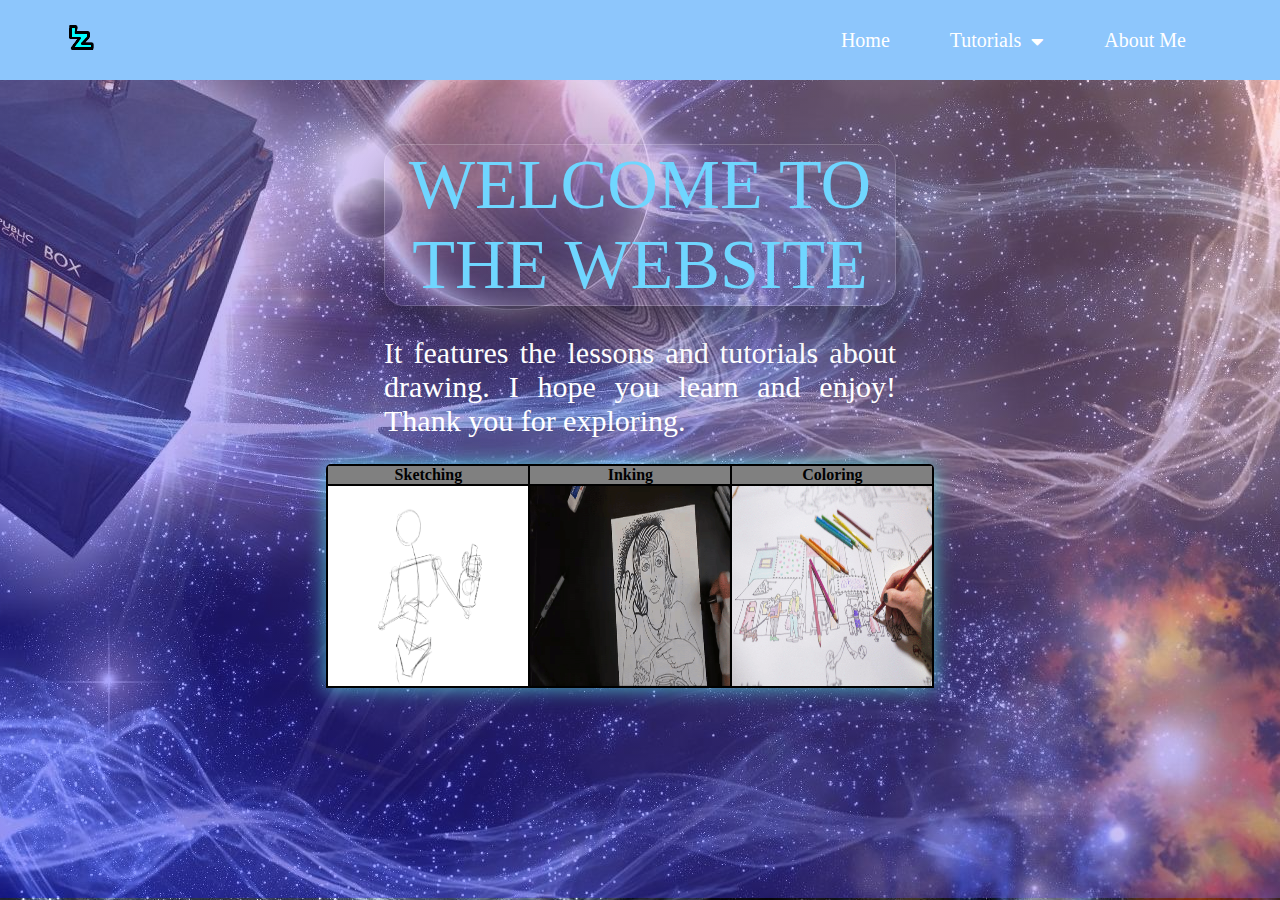
<file: index.html>
<head>
    <title>Mendoza's Website</title>
    <meta name="viewport" content="width=device-width, initial-scale=1.0" />
    <link rel="stylesheet" href="https://cdnjs.cloudflare.com/ajax/libs/font-awesome/5.15.1/css/all.min.css"/>
    <link rel="stylesheet" href="stylehome.css">
</head>
<body>
    <div class ="menu">
    <img src ="images/logo.png"><h1 class = "logo"></h1>
    <ul>
        <li><a href="index.html">Home</a></li>
        <li><a>Tutorials<i class="fas fa-caret-down"></i></a>
        <div class="dropdown">
            <ul>
                <li><a>Sketching</a></li>
                <div class="sketch">
                    <ul>
                <li><a href="L1.html">Lesson 1</a></li>
                <li><a href="L2.html">Lesson 2</a></li>
                <li><a href="L3.html">Lesson 3</a></li>
                <li><a href="L4.html">Lesson 4</a></li>
                   </ul>
                </div>
                <li><a>Inking</a></li>
                <div class="inking">
                    <ul>
                <li><a href="L5.html">Lesson 5</a></li>
                <li><a href="L6.html">Lesson 6</a></li>
                   </ul>
                </div><li><a>Coloring</a></li>
                <div class="coloring">
                    <ul>
                <li><a href="L7.html">Lesson 7</a></li>
                <li><a href="L8.html">Lesson 8</a></li>
                <li><a href="L9.html">Lesson 9</a></li>
                <li><a href="L10.html">Lesson 10</a></li>
                   </ul>
                </div>
            </ul>
        </div>
        </li>
        <li><a href="About Me.html">About Me</a></li>
    </ul>
    </div>
    <div class="hero">
    <div class = "intro">
        <p> WELCOME TO THE WEBSITE</p>
        <p1> It features the lessons and tutorials about drawing. I hope you learn and enjoy! Thank you for exploring.</p1>
        <div class = "overlay"></div>
        <div class="table">
        <table bgcolor="black" width="600">
            <tr bgcolor="grey">
                <th width="60">Sketching</th>
                <th width="60">Inking</th>
                <th width="60">Coloring</th>
            </tr>
            <tr bgcolor="white" align="center">
                <td><img src="images/1.gif" width="200" height="200"></td>
                <td><img src="images/2.gif" width="200" height="200"></td>
                <td><img src="images/3.gif" width="200" height="200"></td>
            </tr>
        </table>
    </div>
    </div>
</div>
</body>
</file>
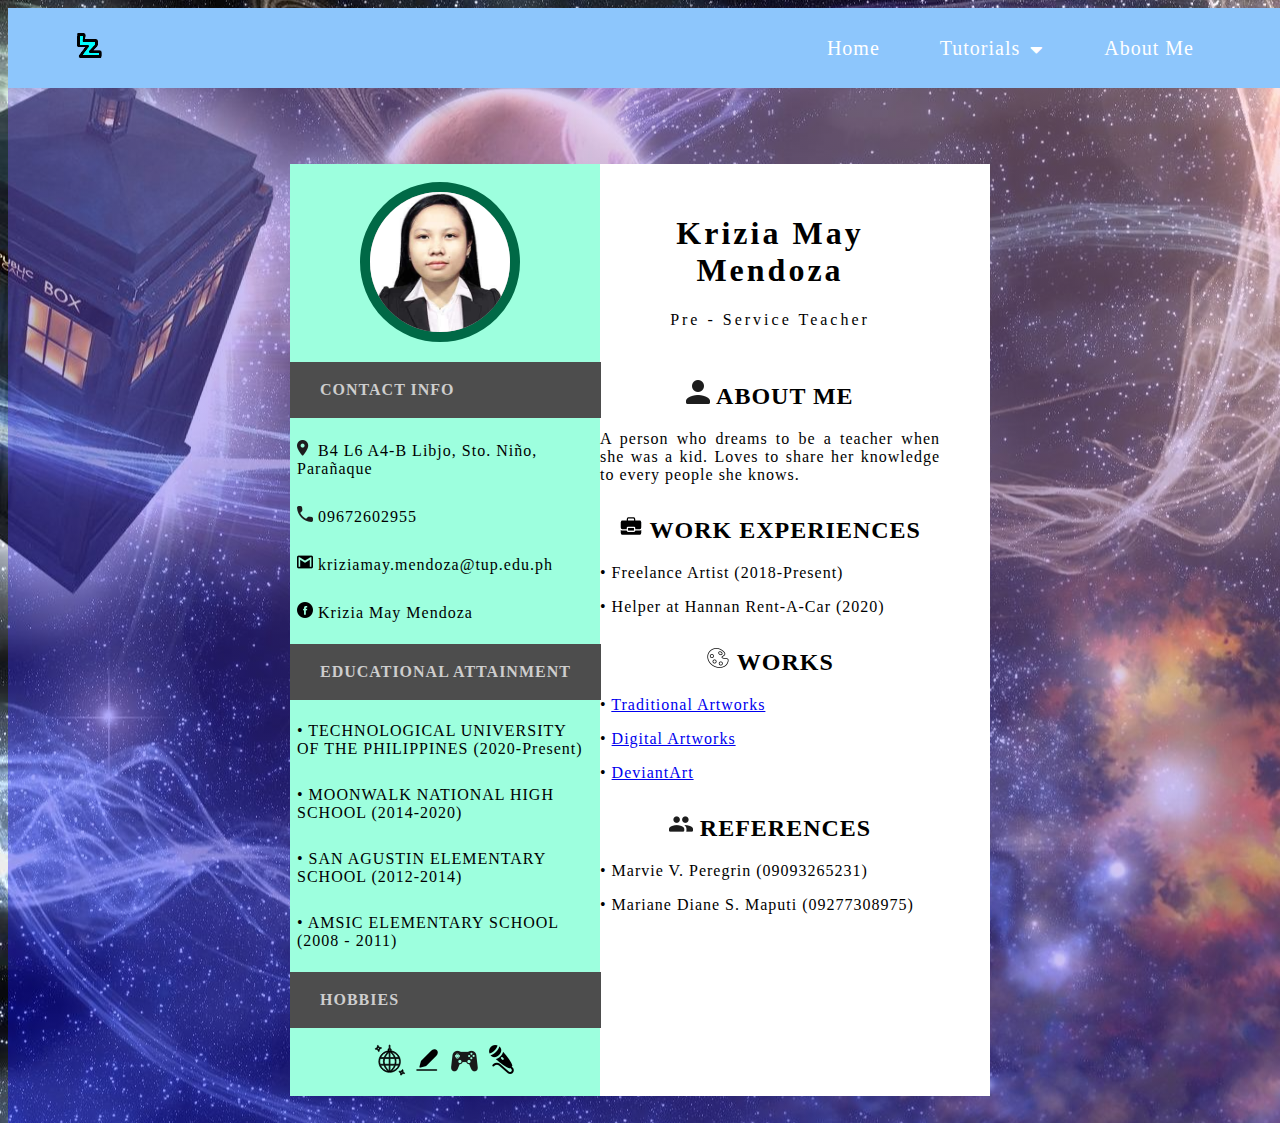
<file: About Me.html>
<html>
    <head>
        <title>Mendoza's Resume</title>
        <meta name="viewport" content="width=device-width, initial-scale=1.0">
        <link rel="stylesheet" href="https://cdnjs.cloudflare.com/ajax/libs/font-awesome/5.15.1/css/all.min.css"/>
        <link rel="stylesheet" href="style.css">
    </head>
    <body>
        <div class ="menu">
            <img src ="images/logo.png"><h1 class = "logo"></h1>
            <ul>
                <li><a href="index.html">Home</a></li>
                <li><a>Tutorials<i class="fas fa-caret-down"></i></a>
                <div class="dropdown">
                    <ul>
                        <li><a>Sketching</a></li>
                        <div class="sketch">
                            <ul>
                        <li><a href="L1.html">Lesson 1</a></li>
                        <li><a href="L2.html">Lesson 2</a></li>
                        <li><a href="L3.html">Lesson 3</a></li>
                        <li><a href="L4.html">Lesson 4</a></li>
                           </ul>
                        </div>
                        <li><a>Inking</a></li>
                        <div class="inking">
                            <ul>
                        <li><a href="L5.html">Lesson 5</a></li>
                        <li><a href="L6.html">Lesson 6</a></li>
                           </ul>
                        </div><li><a>Coloring</a></li>
                        <div class="coloring">
                            <ul>
                        <li><a href="L7.html">Lesson 7</a></li>
                        <li><a href="L8.html">Lesson 8</a></li>
                        <li><a href="L9.html">Lesson 9</a></li>
                        <li><a href="L10.html">Lesson 10</a></li>
                           </ul>
                        </div>
                    </ul>
                </div>
                </li>
                <li><a href="About Me.html">About Me</a></li>
            </ul>
            </div>
            <div class = "overlay"></div>
        </body>
        <div class="main">
            <div class="leftside">
                <br>
                <div class="img"><img src="images/img.jpeg"></div>
                <div class="box-1">
                    <div class="heading">
                        <b><p>CONTACT INFO</p></b>
                    </div>
                    <p class="p1"><i class=" material-icons icons1"><img src ="images/gps.png"> </i>B4 L6 A4-B Libjo, Sto. Niño, Parañaque</p>
                    <p class="p1"><i class=" material-icons icons1"><img src ="images/phone.png"> </i>09672602955</p>
                    <p class="p1"><i class=" material-icons icons1"><img src ="images/email.png"> </i>kriziamay.mendoza@tup.edu.ph</p>
                    <p class="p1"><i class=" material-icons icons1"><img src ="images/fb.png"> </i>Krizia May Mendoza</p>
                </div>
                <div class="box-1">
                    <div class="heading">
                        <p><b>EDUCATIONAL ATTAINMENT</p></b>
                    </div>
                    <p class="p1"> • TECHNOLOGICAL UNIVERSITY OF THE PHILIPPINES (2020-Present)
                        <div class = "school">
                        </div>
                    </p>

                    <p class="p1"> • MOONWALK NATIONAL HIGH SCHOOL (2014-2020)
                        <div class = "school">
                        </div>
                    </p>

                    <p class="p1"> • SAN AGUSTIN ELEMENTARY SCHOOL (2012-2014)
                        <div class = "school">
                        </div>
                    </p>

                    <p class="p1"> • AMSIC ELEMENTARY SCHOOL (2008 - 2011)
                        <div class = "school">
                        </div>
                    </p>
                </div>
                <div class ="box-1">
                    <div class ="heading">
                     <p><b>HOBBIES</b></p>
                    </div>
                    <p class="p2"><i><img src="images/dance.png"> <img src="images/draw.png"> <img src="images/game.png"> <img src="images/sing.png"></i></p>
                </div>
            </div>
            <div class="rightside">
                <div class = "name">
                    <h1> Krizia May Mendoza</h1>
                    <p> Pre - Service Teacher</p>
                </div>  
                <div class = "box-2">
                 <h2><img src= "images/person.png"> ABOUT ME</h2>
                 <p class = "p4"> A person who dreams to be a teacher when she was a kid. Loves to share her knowledge to every people she knows.</p>
                </div>  
                <div class = "box-2">
                    <h2><img src= "images/work.png"> WORK EXPERIENCES</h2>
                    <p class = "p3">
                     • Freelance Artist (2018-Present)
                    </p>
                    <p class = "p3">
                     • Helper at Hannan Rent-A-Car (2020)
                    </p>
                </div>   
                <div class = "box-3">
                    <h2><img src= "images/paint.png"> WORKS</h2>
                    <p class = "p3">
                        • <a href="Traditional.html">Traditional Artworks</a>
                    </p>
                    <p class = "p3">
                        • <a href= "Digital.html">Digital Artworks</a>
                    </p>
                    <p class = "p3">
                        • <a href= "https://www.deviantart.com/layziartist">DeviantArt</a>
                    </p>
                </div>         
                <div class = "box-2">
                    <h2><img src= "images/people.png"> REFERENCES</h2>
                    <p class = "p3">
                        • Marvie V. Peregrin (09093265231)
                    </p>
                    <p class = "p3">
                        • Mariane Diane S. Maputi (09277308975)
                    </p>
                </div>        
            </div>
        </div>
</html>
</file>
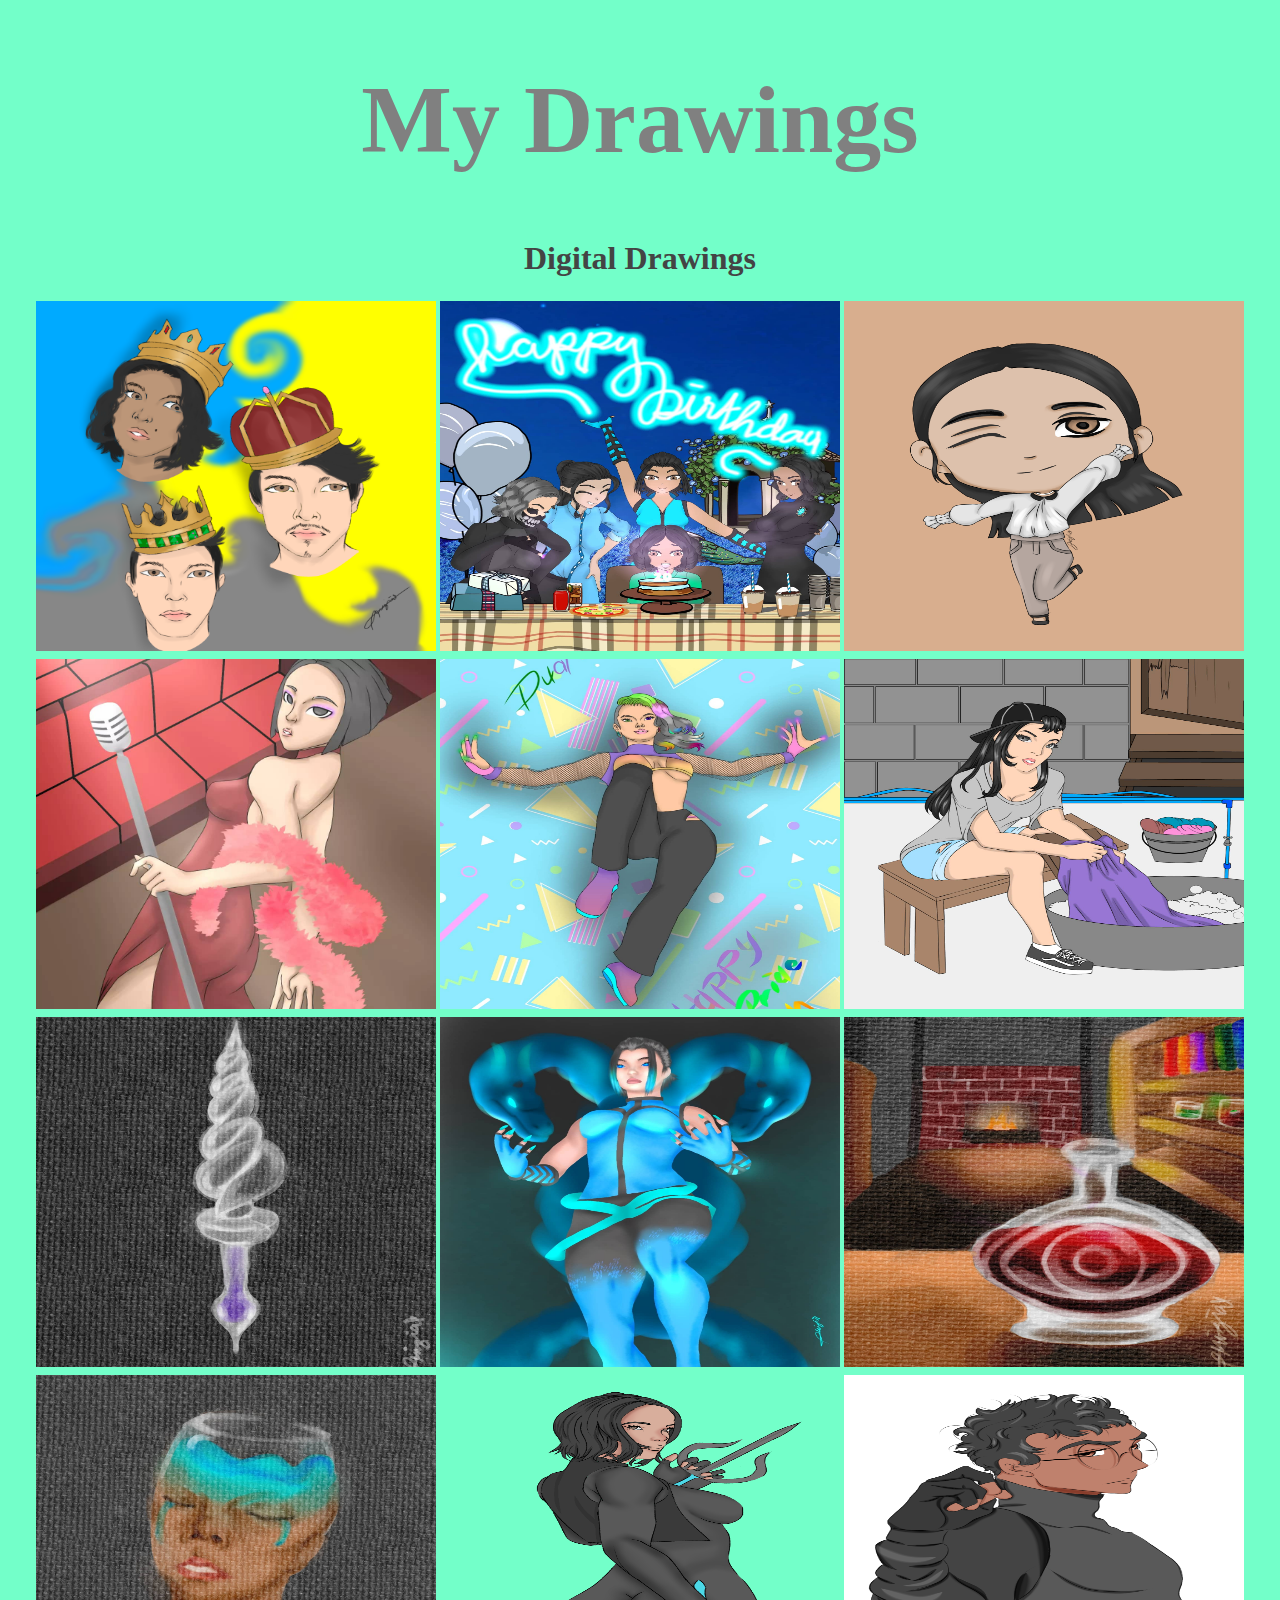
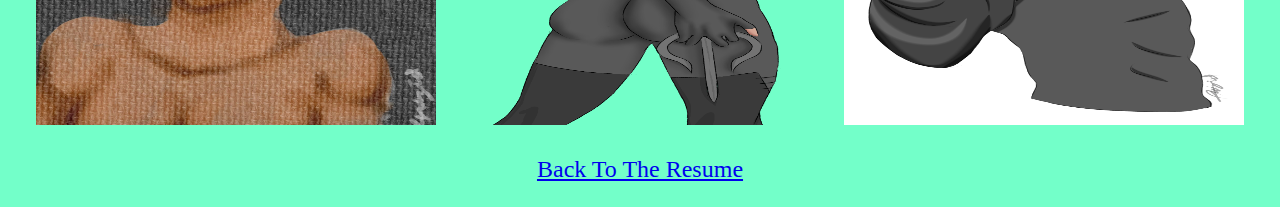
<file: Digital.html>
<!DOCTYPE html>
<html>
<head>
	<meta charset="utf-8"/>
	<title>Digital</title>
</head>
<body style = "background-color:rgb(115, 255, 201)">
	<font face="Times New Roman" color="gray" size="10" align="center">
		<h1>My Drawings</h1>
	</font>
	<font face="Times New Roman" color="#444" size="3" align="center">
		<h1>Digital Drawings</h1>
	</font>
	<table align="center">
		<tr>
			<td>
				<img src="d/3.png" height="350" width="400"/>
			</td>
			<td>
				<img src="d/20.jpg" height="350" width="400"/>
			</td>
			<td>
				<img src="d/dianne.png" height="350" width="400"/>
			</td>
		</tr>
		<tr>
			<td>
				<img src="d/diva.jpg" height="350" width="400"/>
			</td>
			<td>
				<img src="d/dual.jpg" height="350" width="400"/>
			</td>
			<td>
				<img src="d/girl.jpg" height="350" width="400"/>
			</td>
		</tr>
		<tr>
			<td>
				<img src="d/glass.jpg" height="350" width="400"/>
			</td>
			<td>
				<img src="d/mizu.jpg" height="350" width="400"/>
			</td>
			<td>
				<img src="d/potion.jpg" height="350" width="400"/>
			</td>
		</tr>
		<tr>
			<td>
				<img src="d/spill.jpg" height="350" width="400"/>
			</td>
			<td>
				<img src="d/zia.png" height="350" width="400"/>
			</td>
			<td>
				<img src="d/ron.png" height="350" width="400"/>
			</td>
		</tr>
	</table>
	<font face = "Times New Roman" size="5" align="center"><p><a href="About Me.html">Back To The Resume</a></p></font>
</body>
</html>
</file>
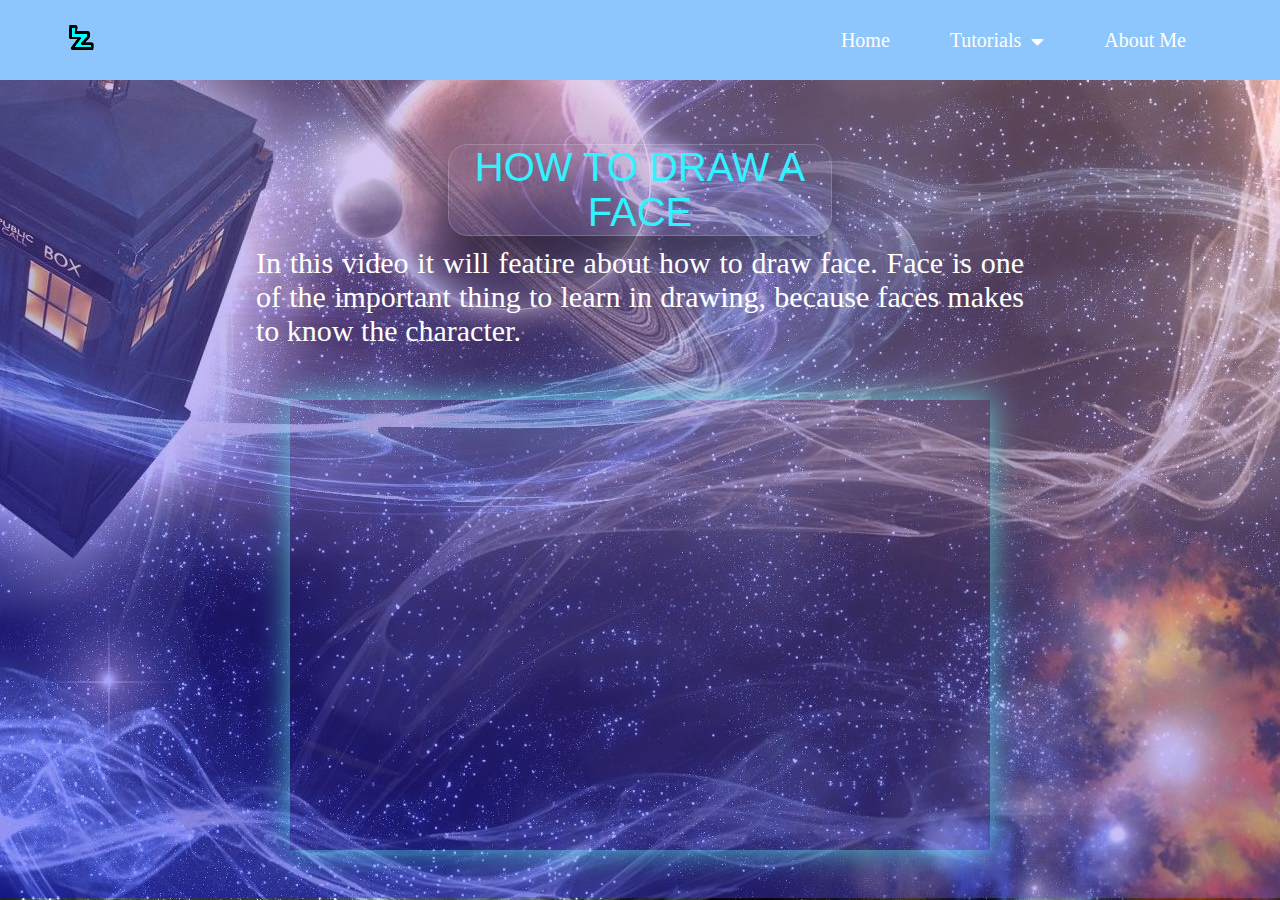
<file: L1.html>
<head>
    <title>Lesson 1</title>
    <meta name="viewport" content="width=device-width, initial-scale=1.0" />
    <link rel="stylesheet" href="https://cdnjs.cloudflare.com/ajax/libs/font-awesome/5.15.1/css/all.min.css"/>
    <link rel="stylesheet" href="styleL1.css">
</head>
<body>
    <div class ="menu">
        <img src ="images/logo.png"><h1 class = "logo"></h1>
        <ul>
            <li><a href="index.html">Home</a></li>
            <li><a>Tutorials<i class="fas fa-caret-down"></i></a>
            <div class="dropdown">
                <ul>
                    <li><a>Sketching</a></li>
                    <div class="sketch">
                        <ul>
                    <li><a href="L1.html">Lesson 1</a></li>
                    <li><a href="L2.html">Lesson 2</a></li>
                    <li><a href="L3.html">Lesson 3</a></li>
                    <li><a href="L4.html">Lesson 4</a></li>
                       </ul>
                    </div>
                    <li><a>Inking</a></li>
                    <div class="inking">
                        <ul>
                    <li><a href="L5.html">Lesson 5</a></li>
                    <li><a href="L6.html">Lesson 6</a></li>
                       </ul>
                    </div><li><a>Coloring</a></li>
                    <div class="coloring">
                        <ul>
                    <li><a href="L7.html">Lesson 7</a></li>
                    <li><a href="L8.html">Lesson 8</a></li>
                    <li><a href="L9.html">Lesson 9</a></li>
                    <li><a href="L10.html">Lesson 10</a></li>
                       </ul>
                    </div>
                </ul>
            </div>
            </li>
            <li><a href="About Me.html">About Me</a></li>
        </ul>
        </div>
        <div class="hero">
            <div class = "intro">
                <p> HOW TO DRAW A FACE</p>
                <p1> In this video it will featire about how to draw face. Face is one of the important thing to learn in drawing, because faces makes to know the character.</p1>
                <div class = "overlay"></div>
        <div class = "iframe-container">
            <iframe src="https://www.youtube.com/embed/cdSzAOgSuew" width="700" height="450" title="HOW TO DRAW: FACE | Basic Proportion" frameborder="0" allowfullscreen></iframe>
        </div>
        </div>
</body>
</file>
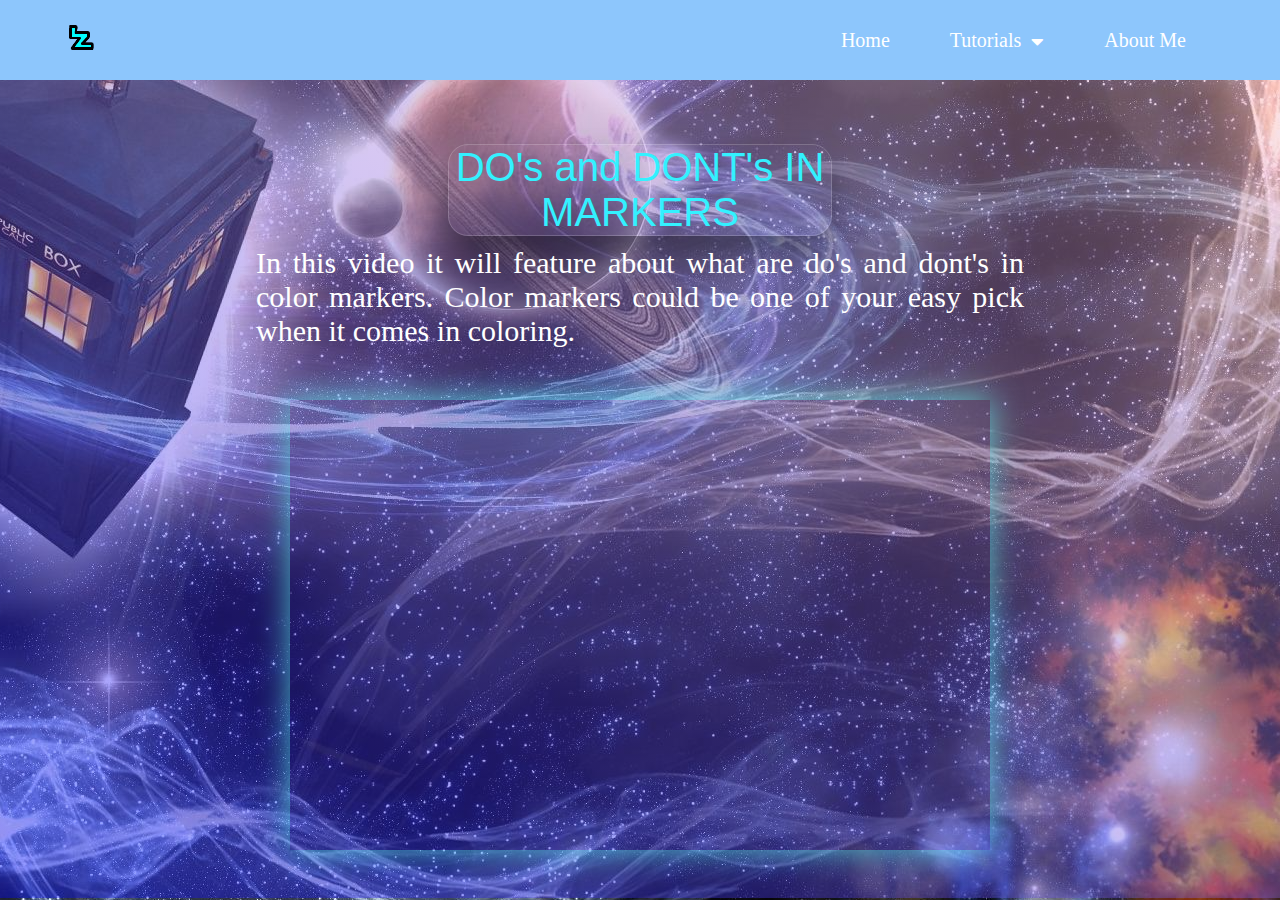
<file: L10.html>
<head>
    <title>Lesson 10</title>
    <meta name="viewport" content="width=device-width, initial-scale=1.0" />
    <link rel="stylesheet" href="https://cdnjs.cloudflare.com/ajax/libs/font-awesome/5.15.1/css/all.min.css"/>
    <link rel="stylesheet" href="styleL2.css">
</head>
<body>
    <div class ="menu">
        <img src ="images/logo.png"><h1 class = "logo"></h1>
        <ul>
            <li><a href="index.html">Home</a></li>
            <li><a>Tutorials<i class="fas fa-caret-down"></i></a>
            <div class="dropdown">
                <ul>
                    <li><a>Sketching</a></li>
                    <div class="sketch">
                        <ul>
                    <li><a href="L1.html">Lesson 1</a></li>
                    <li><a href="L2.html">Lesson 2</a></li>
                    <li><a href="L3.html">Lesson 3</a></li>
                    <li><a href="L4.html">Lesson 4</a></li>
                       </ul>
                    </div>
                    <li><a>Inking</a></li>
                    <div class="inking">
                        <ul>
                    <li><a href="L5.html">Lesson 5</a></li>
                    <li><a href="L6.html">Lesson 6</a></li>
                       </ul>
                    </div><li><a>Coloring</a></li>
                    <div class="coloring">
                        <ul>
                    <li><a href="L7.html">Lesson 7</a></li>
                    <li><a href="L8.html">Lesson 8</a></li>
                    <li><a href="L9.html">Lesson 9</a></li>
                    <li><a href="L10.html">Lesson 10</a></li>
                       </ul>
                    </div>
                </ul>
            </div>
            </li>
            <li><a href="About Me.html">About Me</a></li>
        </ul>
        </div>
        <div class="hero">
            <div class = "intro">
                <p> DO's and DONT's IN MARKERS</p>
                <p1> In this video it will feature about what are do's and dont's in color markers. Color markers could be one of your easy pick when it comes in coloring.</p1>
                <div class = "overlay"></div>
        <div class = "iframe-container">
            <iframe src="https://www.youtube.com/embed/KQ97rlFwivI" width="700" height="450" title="A YouTube video" frameborder="0" allowfullscreen></iframe>
        </div>
        </div>
</body>
</file>
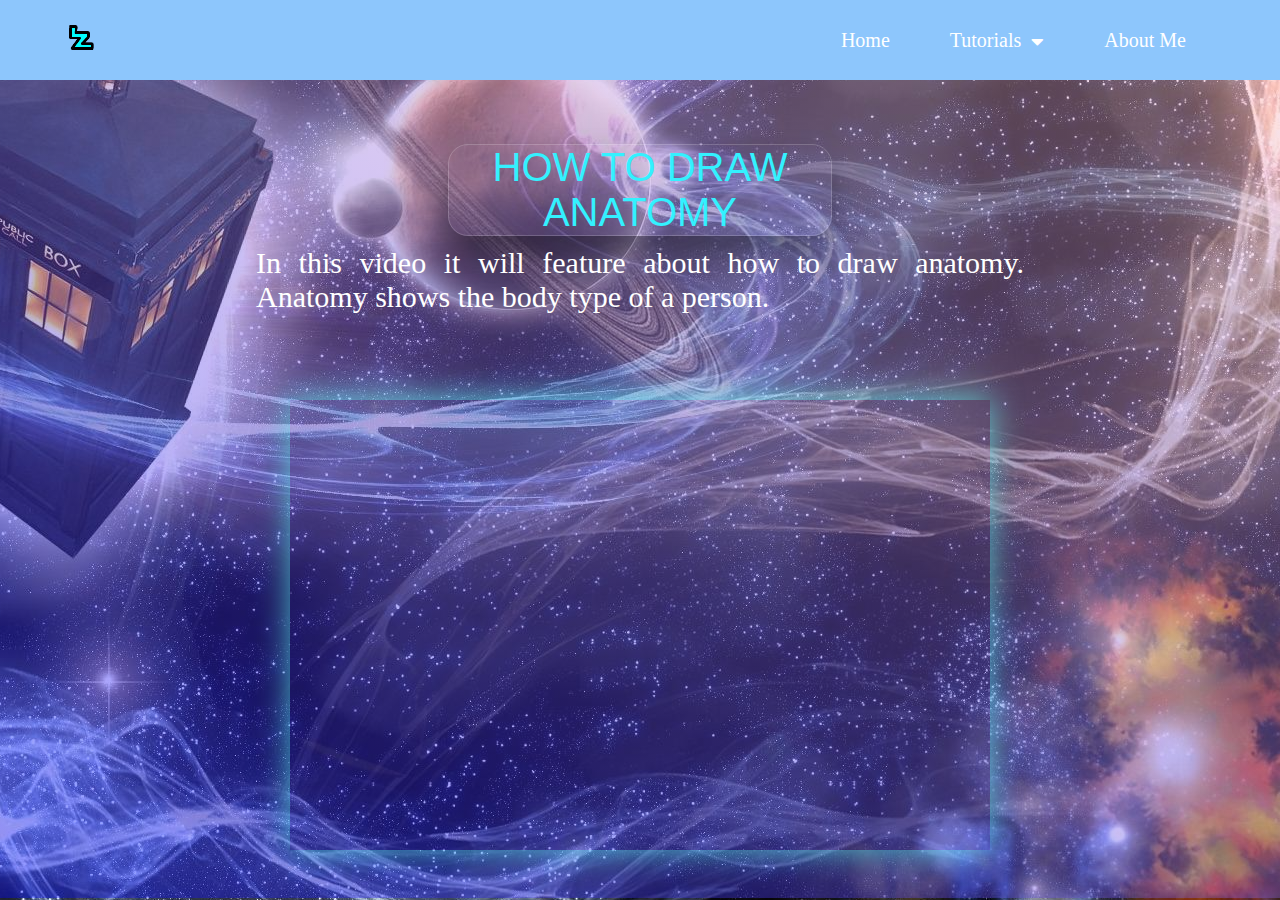
<file: L2.html>
<head>
    <title>Lesson 2</title>
    <meta name="viewport" content="width=device-width, initial-scale=1.0" />
    <link rel="stylesheet" href="https://cdnjs.cloudflare.com/ajax/libs/font-awesome/5.15.1/css/all.min.css"/>
    <link rel="stylesheet" href="styleL2.css">
</head>
<body>
    <div class ="menu">
        <img src ="images/logo.png"><h1 class = "logo"></h1>
        <ul>
            <li><a href="index.html">Home</a></li>
            <li><a>Tutorials<i class="fas fa-caret-down"></i></a>
            <div class="dropdown">
                <ul>
                    <li><a>Sketching</a></li>
                    <div class="sketch">
                        <ul>
                    <li><a href="L1.html">Lesson 1</a></li>
                    <li><a href="L2.html">Lesson 2</a></li>
                    <li><a href="L3.html">Lesson 3</a></li>
                    <li><a href="L4.html">Lesson 4</a></li>
                       </ul>
                    </div>
                    <li><a>Inking</a></li>
                    <div class="inking">
                        <ul>
                    <li><a href="L5.html">Lesson 5</a></li>
                    <li><a href="L6.html">Lesson 6</a></li>
                       </ul>
                    </div><li><a>Coloring</a></li>
                    <div class="coloring">
                        <ul>
                    <li><a href="L7.html">Lesson 7</a></li>
                    <li><a href="L8.html">Lesson 8</a></li>
                    <li><a href="L9.html">Lesson 9</a></li>
                    <li><a href="L10.html">Lesson 10</a></li>
                       </ul>
                    </div>
                </ul>
            </div>
            </li>
            <li><a href="About Me.html">About Me</a></li>
        </ul>
        </div>
        <div class="hero">
            <div class = "intro">
                <p> HOW TO DRAW ANATOMY</p>
                <p1> In this video it will feature about how to draw anatomy. Anatomy shows the body type of a person.</p1>
                <div class = "overlay"></div>
        <div class = "iframe-container">
            <iframe src="https://www.youtube.com/embed/L90HFBblWMw" width="700" height="450" title="Best Way To Practice Anatomy | How To Draw Anatomy Poses" frameborder="0" allowfullscreen></iframe>
        </div>
        </div>
</body>
</file>
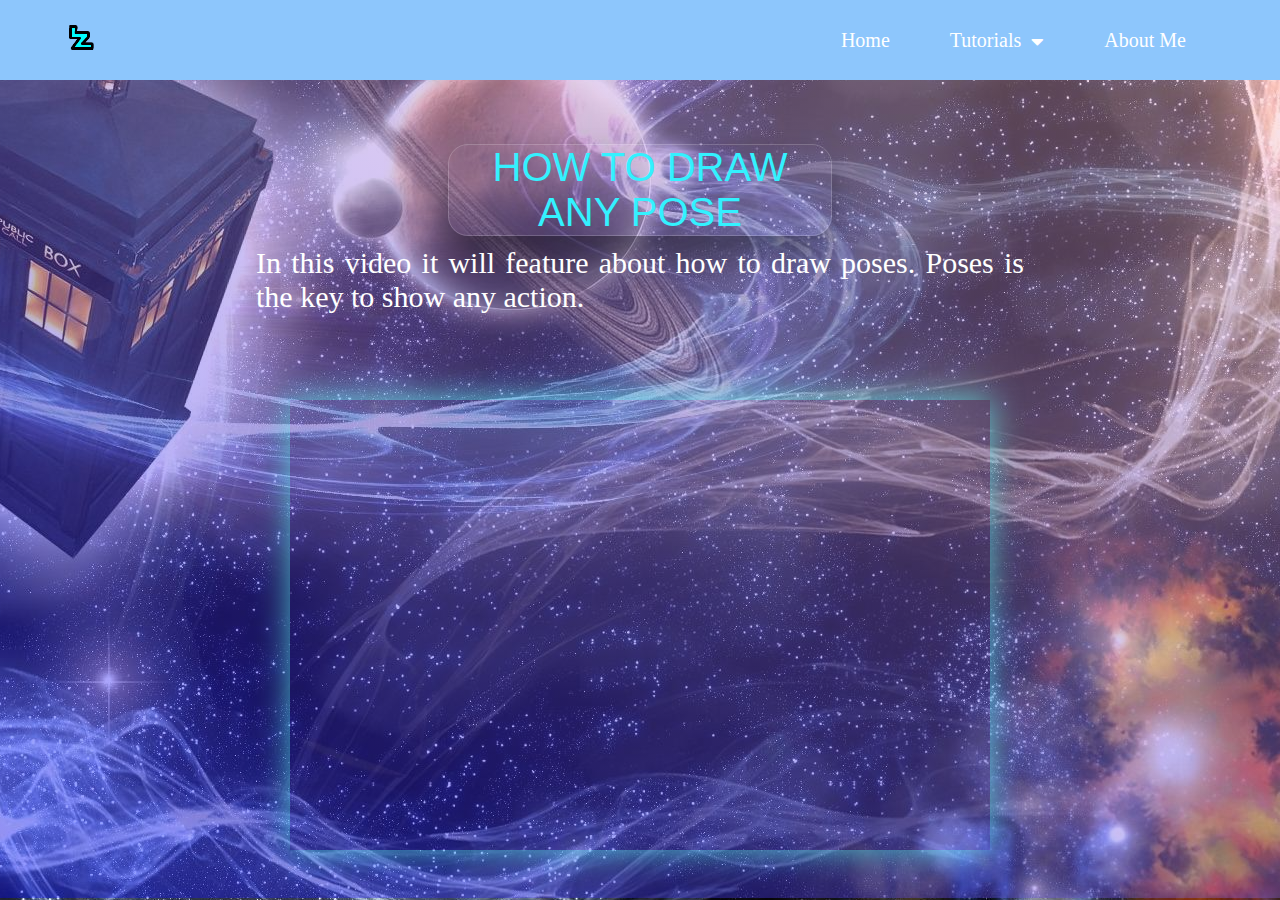
<file: L3.html>
<head>
    <title>Lesson 3</title>
    <meta name="viewport" content="width=device-width, initial-scale=1.0" />
    <link rel="stylesheet" href="https://cdnjs.cloudflare.com/ajax/libs/font-awesome/5.15.1/css/all.min.css"/>
    <link rel="stylesheet" href="styleL2.css">
</head>
<body>
    <div class ="menu">
        <img src ="images/logo.png"><h1 class = "logo"></h1>
        <ul>
            <li><a href="index.html">Home</a></li>
            <li><a>Tutorials<i class="fas fa-caret-down"></i></a>
            <div class="dropdown">
                <ul>
                    <li><a>Sketching</a></li>
                    <div class="sketch">
                        <ul>
                    <li><a href="L1.html">Lesson 1</a></li>
                    <li><a href="L2.html">Lesson 2</a></li>
                    <li><a href="L3.html">Lesson 3</a></li>
                    <li><a href="L4.html">Lesson 4</a></li>
                       </ul>
                    </div>
                    <li><a>Inking</a></li>
                    <div class="inking">
                        <ul>
                    <li><a href="L5.html">Lesson 5</a></li>
                    <li><a href="L6.html">Lesson 6</a></li>
                       </ul>
                    </div><li><a>Coloring</a></li>
                    <div class="coloring">
                        <ul>
                    <li><a href="L7.html">Lesson 7</a></li>
                    <li><a href="L8.html">Lesson 8</a></li>
                    <li><a href="L9.html">Lesson 9</a></li>
                    <li><a href="L10.html">Lesson 10</a></li>
                       </ul>
                    </div>
                </ul>
            </div>
            </li>
            <li><a href="About Me.html">About Me</a></li>
        </ul>
        </div>
        <div class="hero">
            <div class = "intro">
                <p> HOW TO DRAW ANY POSE</p>
                <p1> In this video it will feature about how to draw poses. Poses is the key to show any action.</p1>
                <div class = "overlay"></div>
        <div class = "iframe-container">
            <iframe src="https://www.youtube.com/embed/aPflB7_XXaY" width="700" height="450" title="A YouTube video" frameborder="0" allowfullscreen></iframe>
        </div>
        </div>
</body>
</file>
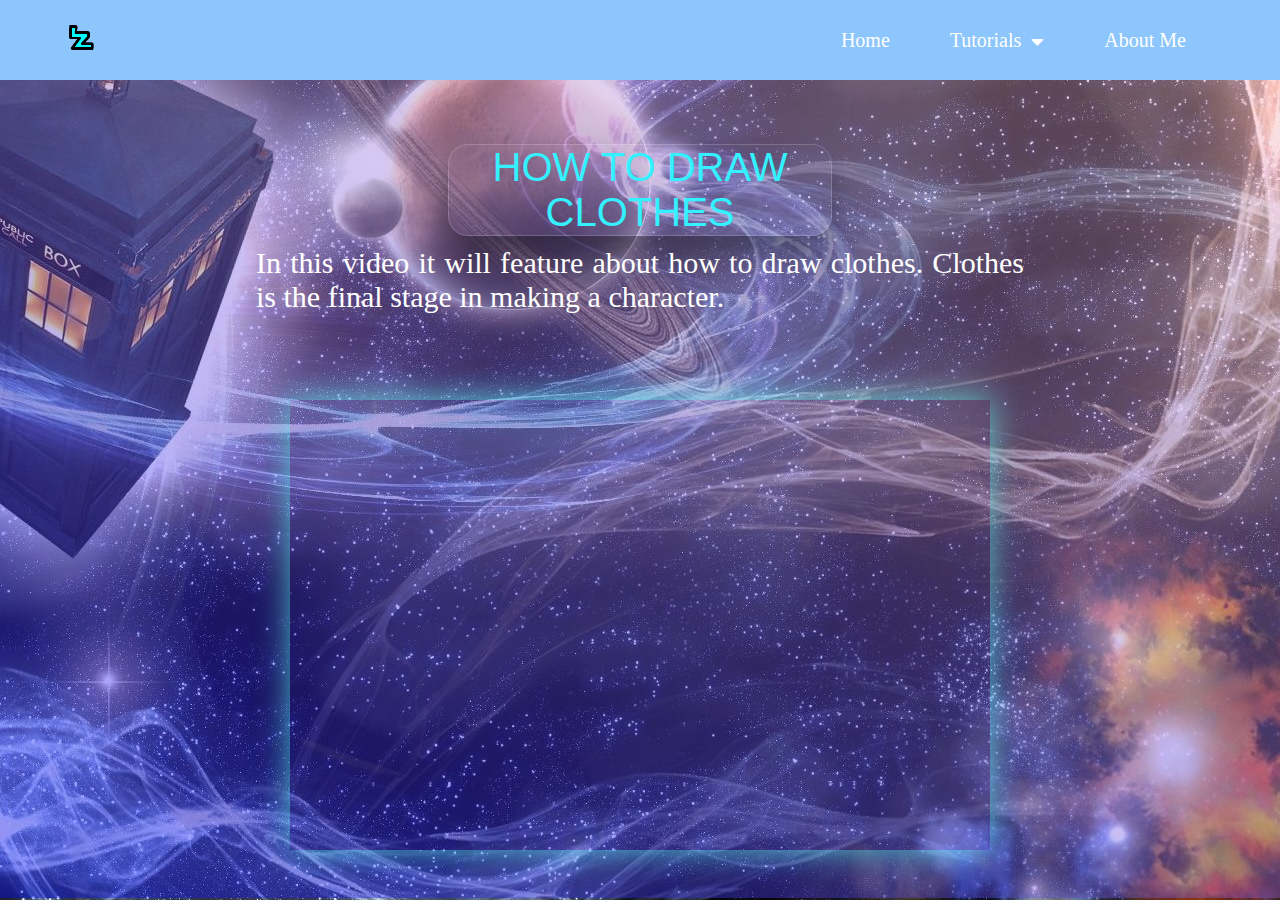
<file: L4.html>
<head>
    <title>Lesson 4</title>
    <meta name="viewport" content="width=device-width, initial-scale=1.0" />
    <link rel="stylesheet" href="https://cdnjs.cloudflare.com/ajax/libs/font-awesome/5.15.1/css/all.min.css"/>
    <link rel="stylesheet" href="styleL2.css">
</head>
<body>
    <div class ="menu">
        <img src ="images/logo.png"><h1 class = "logo"></h1>
        <ul>
            <li><a href="index.html">Home</a></li>
            <li><a>Tutorials<i class="fas fa-caret-down"></i></a>
            <div class="dropdown">
                <ul>
                    <li><a>Sketching</a></li>
                    <div class="sketch">
                        <ul>
                    <li><a href="L1.html">Lesson 1</a></li>
                    <li><a href="L2.html">Lesson 2</a></li>
                    <li><a href="L3.html">Lesson 3</a></li>
                    <li><a href="L3.html">Lesson 4</a></li>
                    
                       </ul>
                    </div>
                    <li><a>Inking</a></li>
                    <div class="inking">
                        <ul>
                    <li><a href="L5.html">Lesson 5</a></li>
                    <li><a href="L6.html">Lesson 6</a></li>
                       </ul>
                    </div><li><a>Coloring</a></li>
                    <div class="coloring">
                        <ul>
                    <li><a href="L7.html">Lesson 7</a></li>
                    <li><a href="L8.html">Lesson 8</a></li>
                    <li><a href="L9.html">Lesson 9</a></li>
                    <li><a href="L10.html">Lesson 10</a></li>
                       </ul>
                    </div>
                </ul>
            </div>
            </li>
            <li><a href="About Me.html">About Me</a></li>
        </ul>
        </div>
        <div class="hero">
            <div class = "intro">
                <p> HOW TO DRAW CLOTHES</p>
                <p1> In this video it will feature about how to draw clothes. Clothes is the final stage in making a character.</p1>
                <div class = "overlay"></div>
        <div class = "iframe-container">
            <iframe src="https://www.youtube.com/embed/E1RiMecwZlA" width="700" height="450" title="A YouTube video" frameborder="0" allowfullscreen></iframe>
        </div>
        </div>
</body>
</file>
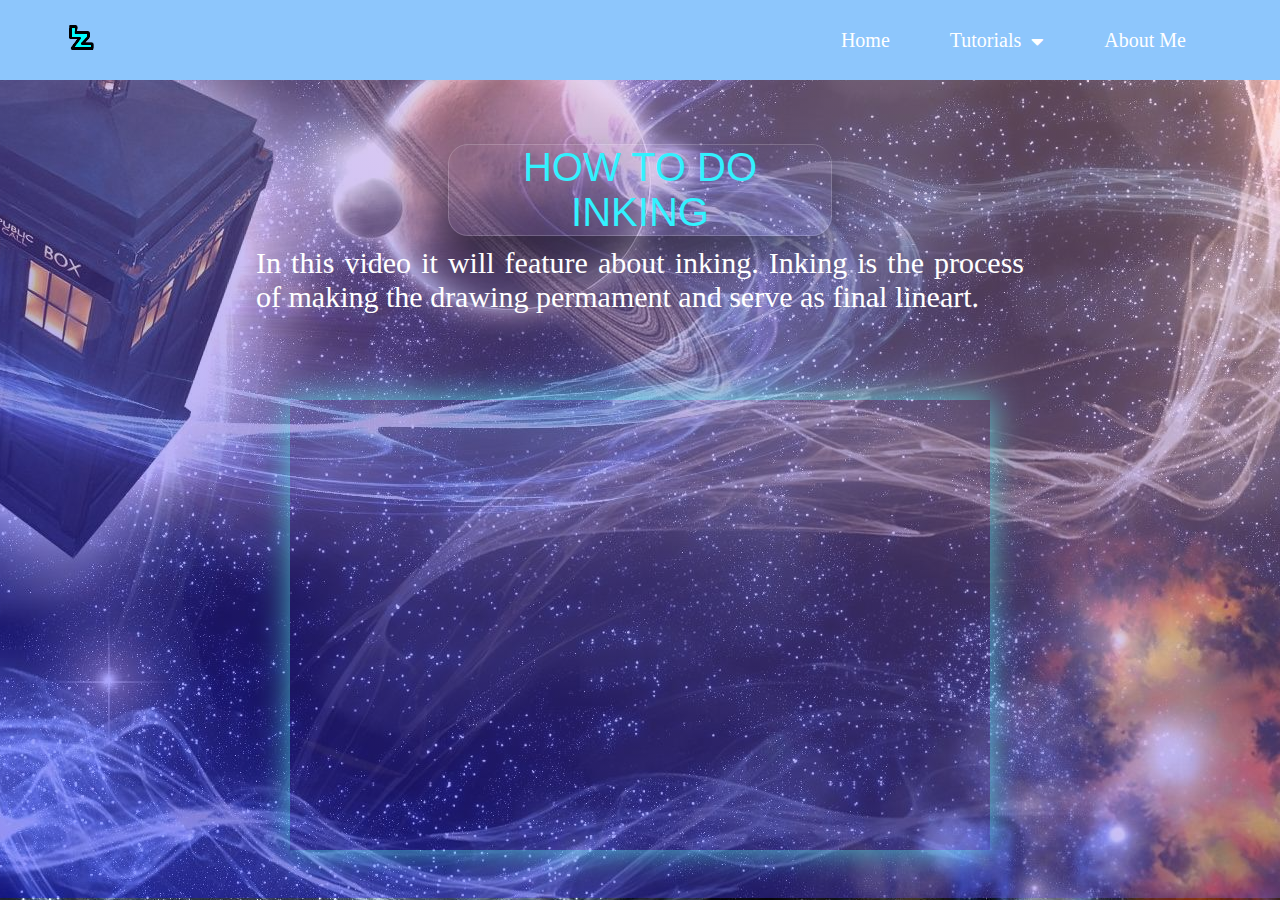
<file: L5.html>
<head>
    <title>Lesson 5</title>
    <meta name="viewport" content="width=device-width, initial-scale=1.0" />
    <link rel="stylesheet" href="https://cdnjs.cloudflare.com/ajax/libs/font-awesome/5.15.1/css/all.min.css"/>
    <link rel="stylesheet" href="styleL2.css">
</head>
<body>
    <div class ="menu">
        <img src ="images/logo.png"><h1 class = "logo"></h1>
        <ul>
            <li><a href="index.html">Home</a></li>
            <li><a>Tutorials<i class="fas fa-caret-down"></i></a>
            <div class="dropdown">
                <ul>
                    <li><a>Sketching</a></li>
                    <div class="sketch">
                        <ul>
                    <li><a href="L1.html">Lesson 1</a></li>
                    <li><a href="L2.html">Lesson 2</a></li>
                    <li><a href="L3.html">Lesson 3</a></li>
                    <li><a href="L4.html">Lesson 4</a></li>
                       </ul>
                    </div>
                    <li><a>Inking</a></li>
                    <div class="inking">
                        <ul>
                    <li><a href="L5.html">Lesson 5</a></li>
                    <li><a href="L6.html">Lesson 6</a></li>
                       </ul>
                    </div><li><a>Coloring</a></li>
                    <div class="coloring">
                        <ul>
                    <li><a href="L7.html">Lesson 7</a></li>
                    <li><a href="L8.html">Lesson 8</a></li>
                    <li><a href="L9.html">Lesson 9</a></li>
                    <li><a href="L10.html">Lesson 10</a></li>
                       </ul>
                    </div>
                </ul>
            </div>
            </li>
            <li><a href="About Me.html">About Me</a></li>
        </ul>
        </div>
        <div class="hero">
            <div class = "intro">
                <p> HOW TO DO INKING</p>
                <p1> In this video it will feature about inking. Inking is the process of making the drawing permament and serve as final lineart.</p1>
                <div class = "overlay"></div>
        <div class = "iframe-container">
            <iframe src="https://www.youtube.com/embed/OJOotaajD9w" width="700" height="450" title="A YouTube video" frameborder="0" allowfullscreen></iframe>
        </div>
        </div>
</body>
</file>
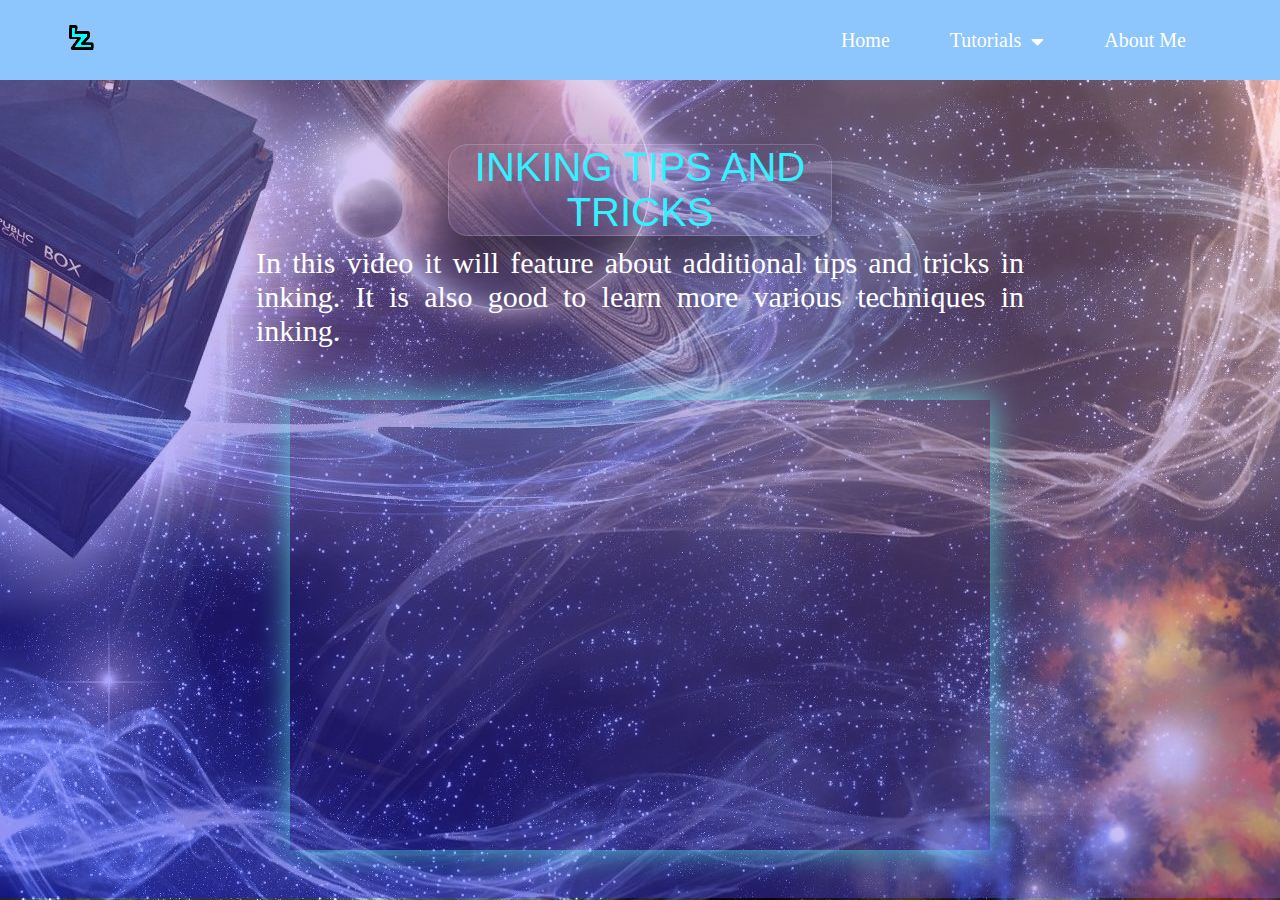
<file: L6.html>
<head>
    <title>Lesson 6</title>
    <meta name="viewport" content="width=device-width, initial-scale=1.0" />
    <link rel="stylesheet" href="https://cdnjs.cloudflare.com/ajax/libs/font-awesome/5.15.1/css/all.min.css"/>
    <link rel="stylesheet" href="styleL2.css">
</head>
<body>
    <div class ="menu">
        <img src ="images/logo.png"><h1 class = "logo"></h1>
        <ul>
            <li><a href="index.html">Home</a></li>
            <li><a>Tutorials<i class="fas fa-caret-down"></i></a>
            <div class="dropdown">
                <ul>
                    <li><a>Sketching</a></li>
                    <div class="sketch">
                        <ul>
                    <li><a href="L1.html">Lesson 1</a></li>
                    <li><a href="L2.html">Lesson 2</a></li>
                    <li><a href="L3.html">Lesson 3</a></li>
                    <li><a href="L4.html">Lesson 4</a></li>
                       </ul>
                    </div>
                    <li><a>Inking</a></li>
                    <div class="inking">
                        <ul>
                    <li><a href="L5.html">Lesson 5</a></li>
                    <li><a href="L6.html">Lesson 6</a></li>
                       </ul>
                    </div><li><a>Coloring</a></li>
                    <div class="coloring">
                        <ul>
                    <li><a href="L7.html">Lesson 7</a></li>
                    <li><a href="L8.html">Lesson 8</a></li>
                    <li><a href="L9.html">Lesson 9</a></li>
                    <li><a href="L10.html">Lesson 10</a></li>
                       </ul>
                    </div>
                </ul>
            </div>
            </li>
            <li><a href="About Me.html">About Me</a></li>
        </ul>
        </div>
        <div class="hero">
            <div class = "intro">
                <p> INKING TIPS AND TRICKS</p>
                <p1> In this video it will feature about additional tips and tricks in inking. It is also good to learn more various techniques in inking.</p1>
                <div class = "overlay"></div>
        <div class = "iframe-container">
            <iframe src="https://www.youtube.com/embed/7aMoBqmCbOE" width="700" height="450" title="20 INK Tips for BEGINNERS!" frameborder="0" allowfullscreen></iframe>
        </div>
        </div>
</body>
</file>
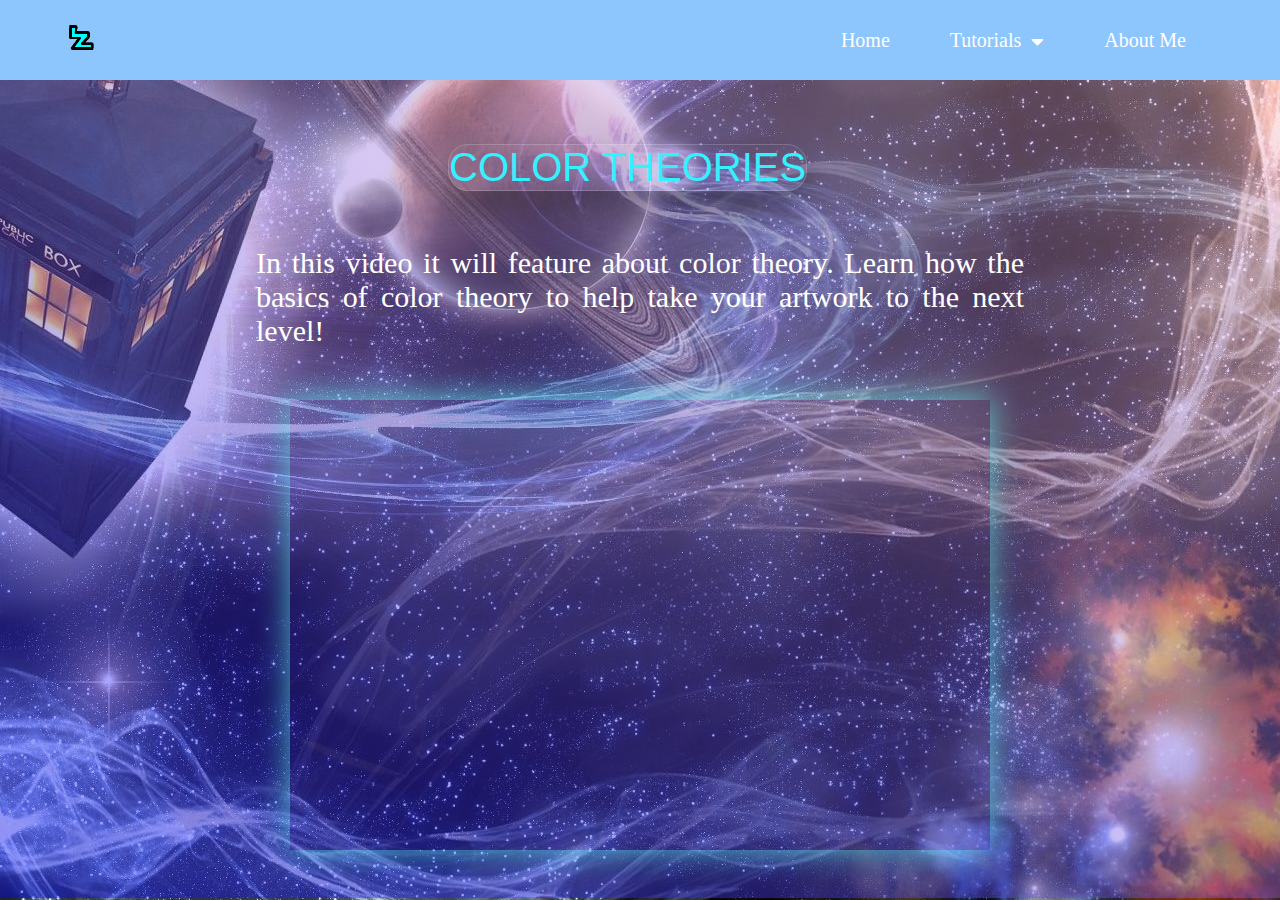
<file: L7.html>
<head>
    <title>Lesson 7</title>
    <meta name="viewport" content="width=device-width, initial-scale=1.0" />
    <link rel="stylesheet" href="https://cdnjs.cloudflare.com/ajax/libs/font-awesome/5.15.1/css/all.min.css"/>
    <link rel="stylesheet" href="styleL2.css">
</head>
<body>
    <div class ="menu">
        <img src ="images/logo.png"><h1 class = "logo"></h1>
        <ul>
            <li><a href="index.html">Home</a></li>
            <li><a>Tutorials<i class="fas fa-caret-down"></i></a>
            <div class="dropdown">
                <ul>
                    <li><a>Sketching</a></li>
                    <div class="sketch">
                        <ul>
                    <li><a href="L1.html">Lesson 1</a></li>
                    <li><a href="L2.html">Lesson 2</a></li>
                    <li><a href="L3.html">Lesson 3</a></li>
                    <li><a href="L4.html">Lesson 4</a></li>
                       </ul>
                    </div>
                    <li><a>Inking</a></li>
                    <div class="inking">
                        <ul>
                    <li><a href="L5.html">Lesson 5</a></li>
                    <li><a href="L6.html">Lesson 6</a></li>
                       </ul>
                    </div><li><a>Coloring</a></li>
                    <div class="coloring">
                        <ul>
                    <li><a href="L7.html">Lesson 7</a></li>
                    <li><a href="L8.html">Lesson 8</a></li>
                    <li><a href="L9.html">Lesson 9</a></li>
                    <li><a href="L10.html">Lesson 10</a></li>
                       </ul>
                    </div>
                </ul>
            </div>
            </li>
            <li><a href="About Me.html">About Me</a></li>
        </ul>
        </div>
        <div class="hero">
            <div class = "intro">
                <p> COLOR THEORIES</p>
                <p1> In this video it will feature about color theory. Learn how the basics of color theory to help take your artwork to the next level!</p1>
                <div class = "overlay"></div>
        <div class = "iframe-container">
            <iframe src="https://www.youtube.com/embed/AvgCkHrcj90" width="700" height="450" title="Color Theory for Noobs | Beginner Guide" frameborder="0" allowfullscreen></iframe>
        </div>
        </div>
</body>
</file>
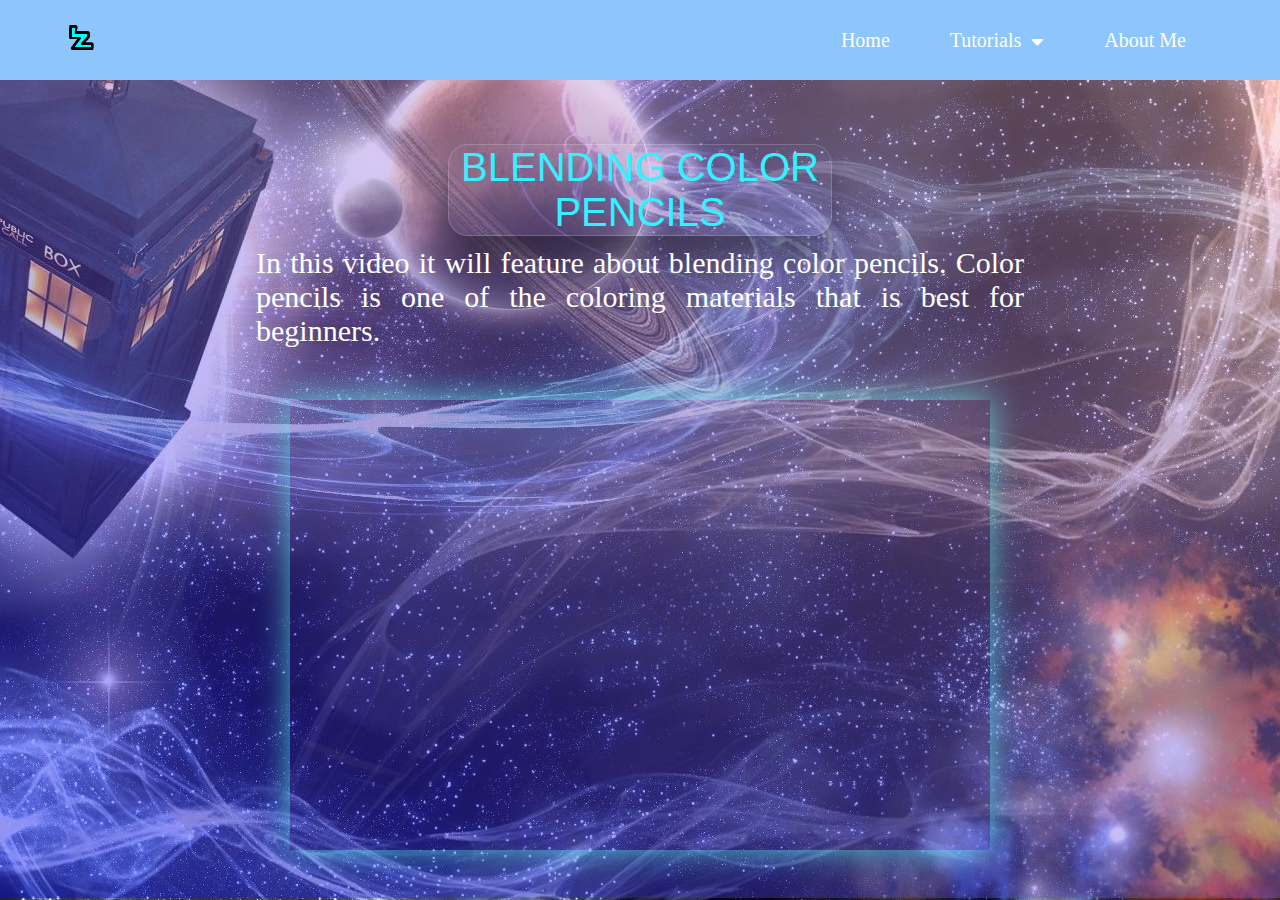
<file: L8.html>
<head>
    <title>Lesson 8</title>
    <meta name="viewport" content="width=device-width, initial-scale=1.0" />
    <link rel="stylesheet" href="https://cdnjs.cloudflare.com/ajax/libs/font-awesome/5.15.1/css/all.min.css"/>
    <link rel="stylesheet" href="styleL2.css">
</head>
<body>
    <div class ="menu">
        <img src ="images/logo.png"><h1 class = "logo"></h1>
        <ul>
            <li><a href="index.html">Home</a></li>
            <li><a>Tutorials<i class="fas fa-caret-down"></i></a>
            <div class="dropdown">
                <ul>
                    <li><a>Sketching</a></li>
                    <div class="sketch">
                        <ul>
                    <li><a href="L1.html">Lesson 1</a></li>
                    <li><a href="L2.html">Lesson 2</a></li>
                    <li><a href="L3.html">Lesson 3</a></li>
                    <li><a href="L4.html">Lesson 4</a></li>
                       </ul>
                    </div>
                    <li><a>Inking</a></li>
                    <div class="inking">
                        <ul>
                    <li><a href="L5.html">Lesson 5</a></li>
                    <li><a href="L6.html">Lesson 6</a></li>
                       </ul>
                    </div><li><a>Coloring</a></li>
                    <div class="coloring">
                        <ul>
                    <li><a href="L7.html">Lesson 7</a></li>
                    <li><a href="L8.html">Lesson 8</a></li>
                    <li><a href="L9.html">Lesson 9</a></li>
                    <li><a href="L10.html">Lesson 10</a></li>
                       </ul>
                    </div>
                </ul>
            </div>
            </li>
            <li><a href="About Me.html">About Me</a></li>
        </ul>
        </div>
        <div class="hero">
            <div class = "intro">
                <p> BLENDING COLOR PENCILS</p>
                <p1> In this video it will feature about blending color pencils. Color pencils is one of the coloring materials that is best for beginners.</p1>
                <div class = "overlay"></div>
        <div class = "iframe-container">
            <iframe src="https://www.youtube.com/embed/LeYitWpA6ZU" width="700" height="450" title="A YouTube video" frameborder="0" allowfullscreen></iframe>
        </div>
        </div>
</body>
</file>
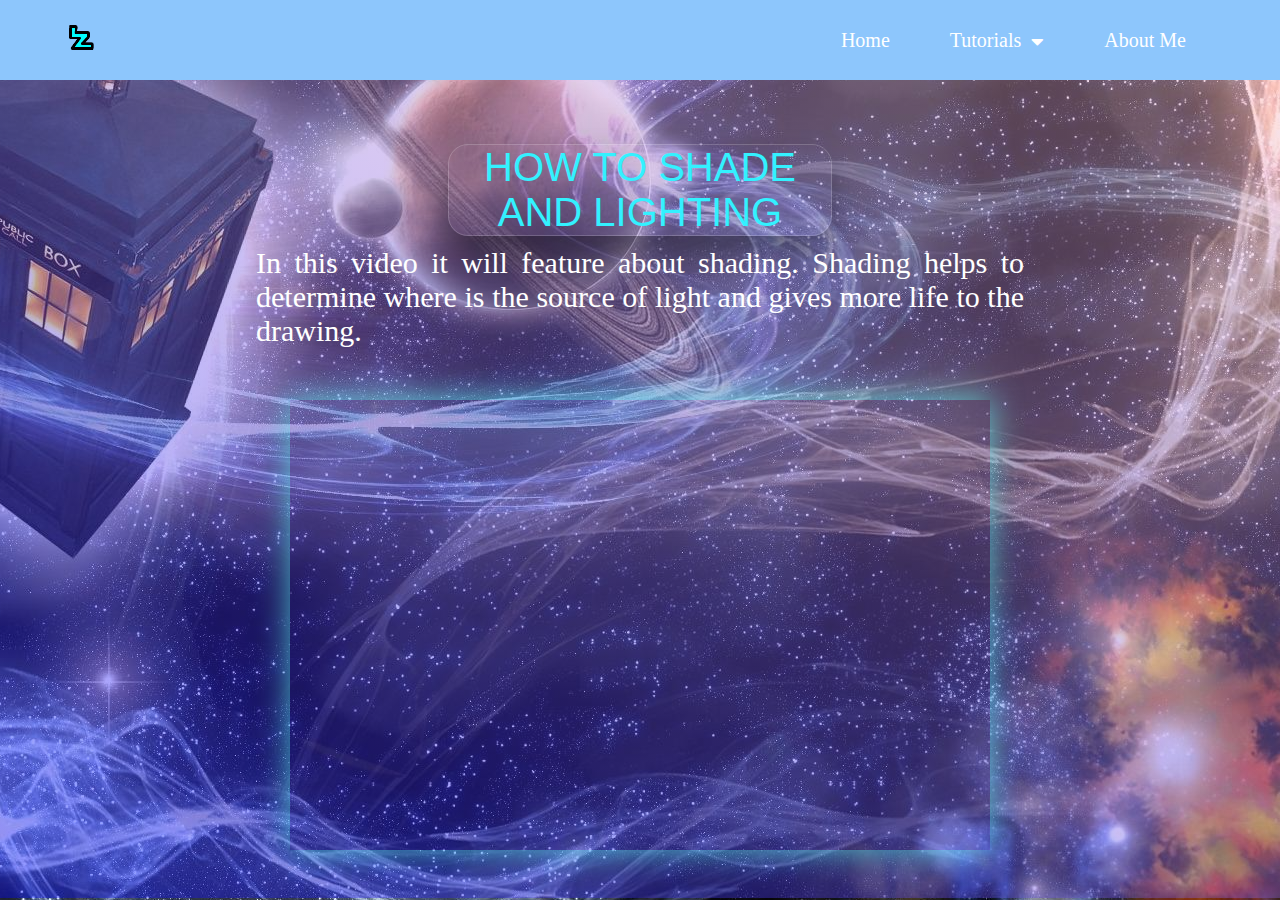
<file: L9.html>
<head>
    <title>Lesson 9</title>
    <meta name="viewport" content="width=device-width, initial-scale=1.0" />
    <link rel="stylesheet" href="https://cdnjs.cloudflare.com/ajax/libs/font-awesome/5.15.1/css/all.min.css"/>
    <link rel="stylesheet" href="styleL2.css">
</head>
<body>
    <div class ="menu">
        <img src ="images/logo.png"><h1 class = "logo"></h1>
        <ul>
            <li><a href="index.html">Home</a></li>
            <li><a>Tutorials<i class="fas fa-caret-down"></i></a>
            <div class="dropdown">
                <ul>
                    <li><a>Sketching</a></li>
                    <div class="sketch">
                        <ul>
                    <li><a href="L1.html">Lesson 1</a></li>
                    <li><a href="L2.html">Lesson 2</a></li>
                    <li><a href="L3.html">Lesson 3</a></li>
                    <li><a href="L4.html">Lesson 4</a></li>
                       </ul>
                    </div>
                    <li><a>Inking</a></li>
                    <div class="inking">
                        <ul>
                    <li><a href="L5.html">Lesson 5</a></li>
                    <li><a href="L6.html">Lesson 6</a></li>
                       </ul>
                    </div><li><a>Coloring</a></li>
                    <div class="coloring">
                        <ul>
                    <li><a href="L7.html">Lesson 7</a></li>
                    <li><a href="L8.html">Lesson 8</a></li>
                    <li><a href="L9.html">Lesson 9</a></li>
                    <li><a href="L10.html">Lesson 10</a></li>
                       </ul>
                    </div>
                </ul>
            </div>
            </li>
            <li><a href="About Me.html">About Me</a></li>
        </ul>
        </div>
        <div class="hero">
            <div class = "intro">
                <p> HOW TO SHADE AND LIGHTING</p>
                <p1> In this video it will feature about shading. Shading helps to determine where is the source of light and gives more life to the drawing.</p1>
                <div class = "overlay"></div>
        <div class = "iframe-container">
            <iframe src="https://www.youtube.com/embed/Y38JkEeADj0" width="700" height="450" title="Basic Lighting & Colour Theory - Tips on How to Shade" frameborder="0" allowfullscreen></iframe>
        </div>
        </div>
</body>
</file>
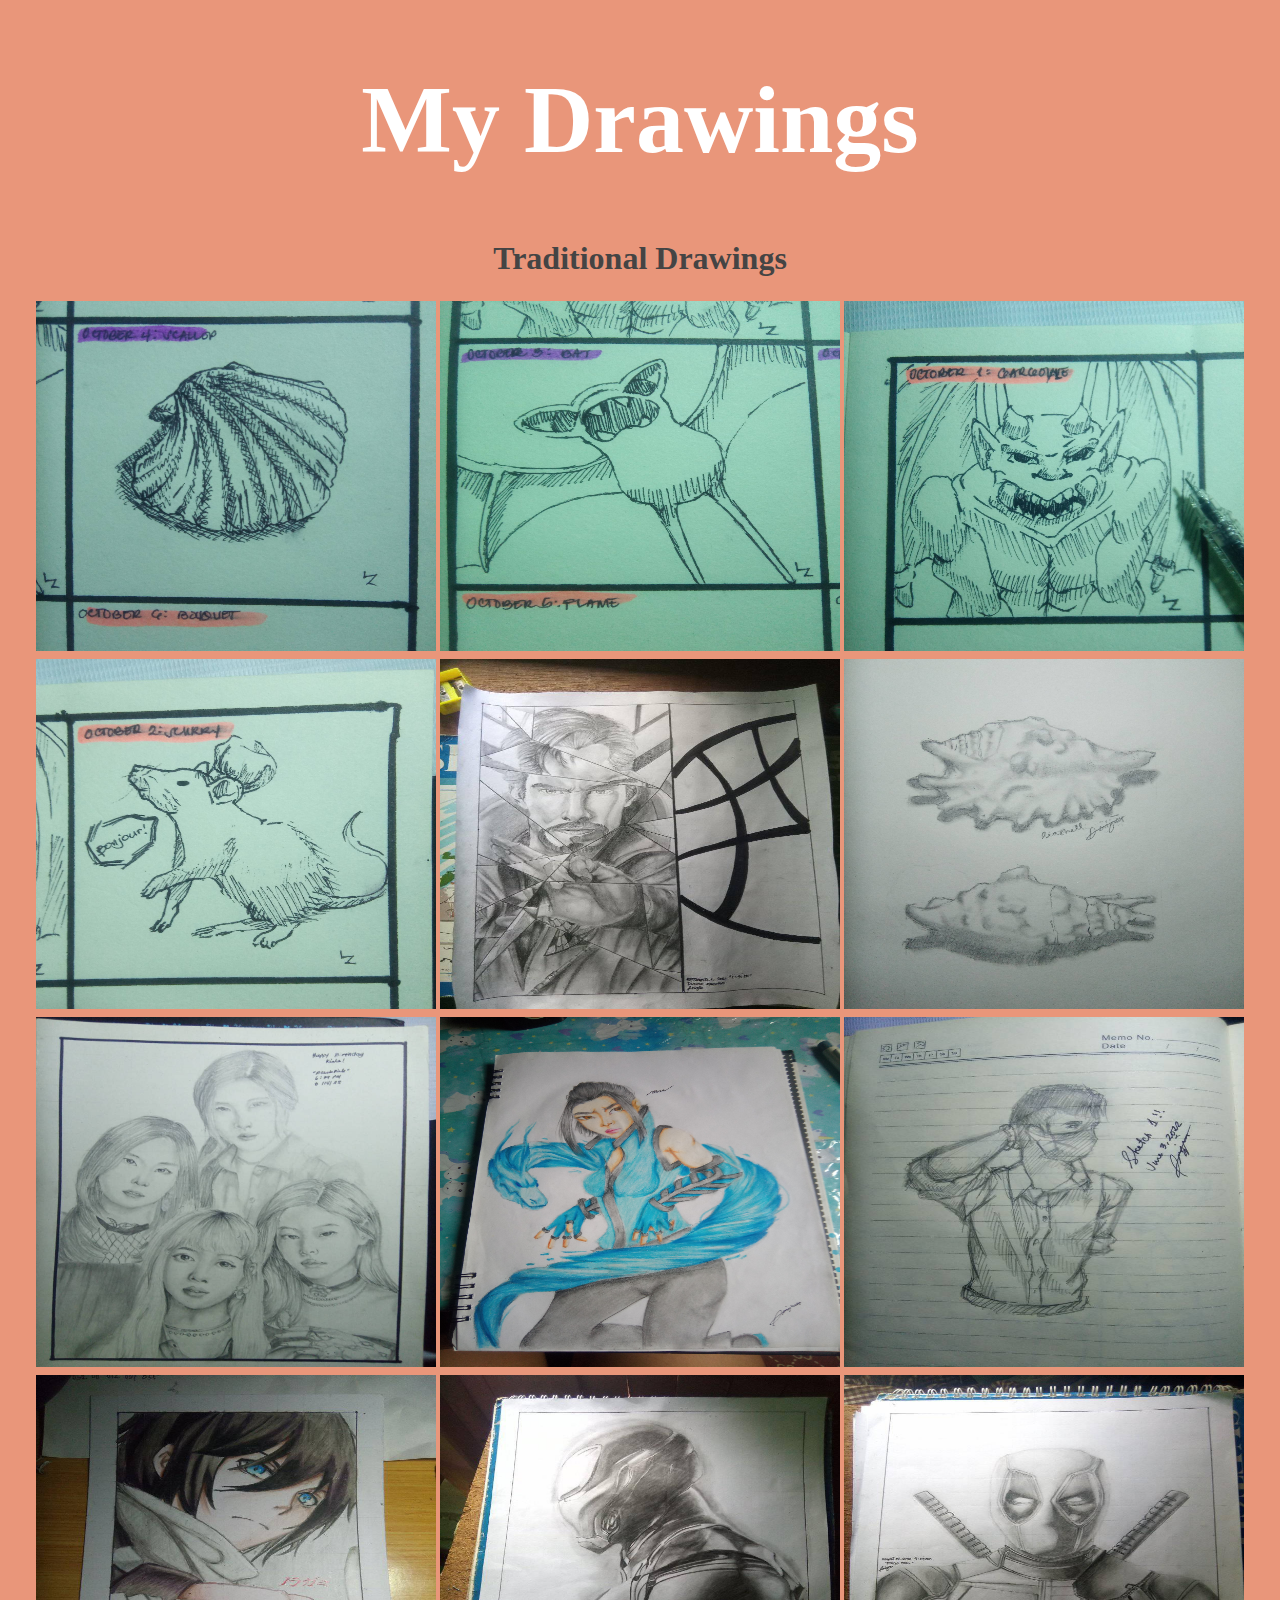
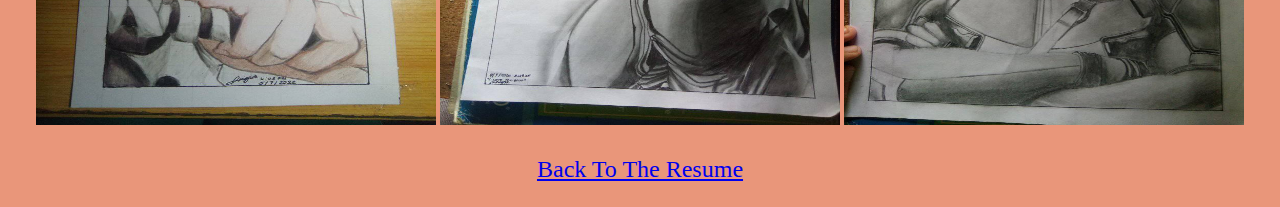
<file: Traditional.html>
<!DOCTYPE html>
<html>
<head>
	<meta charset="utf-8"/>
	<title>Traditional</title>
</head>
<body style = "background-color:darksalmon">
	<font face="Times New Roman" color="#fff" size="10" align="center">
		<h1>My Drawings</h1>
	</font>
	<font face="Times New Roman" color="#444" size="3" align="center">
		<h1>Traditional Drawings</h1>
	</font>

	<table align="center">
		<tr>
			<td>
				<img src="t/shell.jpg" height="350" width="400"/>
			</td>
			<td>
				<img src="t/bat.jpg" height="350" width="400"/>
			</td>
			<td>
				<img src="t/gar.jpg" height="350" width="400"/>
			</td>
		</tr>
		<tr>
			<td>
				<img src="t/rat.jpg" height="350" width="400"/>
			</td>
			<td>
				<img src="t/strange.jpg" height="350" width="400"/>
			</td>
			<td>
				<img src="t/sea.jpg" height="350" width="400"/>
			</td>
		</tr>
		<tr>
			<td>
				<img src="t/bp.jpg" height="350" width="400"/>
			</td>
			<td>
				<img src="t/mizu.jpg" height="350" width="400"/>
			</td>
			<td>
				<img src="t/fs.jpg" height="350" width="400"/>
			</td>
		</tr>
		<tr>
			<td>
				<img src="t/yato.jpg" height="350" width="400"/>
			</td>
			<td>
				<img src="t/im.jpg" height="350" width="400"/>
			</td>
			<td>
				<img src="t/dp.jpg" height="350" width="400"/>
			</td>
		</tr>
	</table>
	<font face = "Times New Roman" size="5" align="center"><p><a href="About Me.html">Back To The Resume</a></p></font>
</body>
</html>
</file>
<file: stylehome.css>
*
{
    margin: 0;
    padding: 0;
    box-sizing: border-box;
}
.menu
{
    background-color: rgb(141, 198, 252);
    height: 80px;
    width: 100%;
    display: flex;
    align-items: center;
    justify-content:space-between;
    padding: 0 5%;
    z-index: 1;
}
.menu ul
{
    list-style: none;
    display: flex;
}
.menu ul li
{
    padding: 10px 30px;
    position: relative;
}
.menu ul li a
{
color: white;
text-decoration: none;
font-size: 20px;
transition: all;
}
.menu ul li a:hover
{
 color: blue;
}
.fas 
{
    float: right;
    margin-left: 10px;
    padding-top: 3px;
}
.dropdown 
{
    display: none;
    z-index: 1;
}
  
  .menu ul li:hover .dropdown
  {
    display: block;
    position: absolute;
    left: 0;
    top: 100%;
    background-color:  rgb(141, 198, 252);
  }
  
  .menu ul li:hover .dropdown ul 
  {
    display: block;
    margin: 10px;
  }
  
  .menu ul li:hover .dropdown ul li
   {
    width: 150px;
    padding: 10px;
  }
  
  
  .hero {
    height: calc(100vh - 80px);
    background-image: url(images/bg.jpg);
    background-position: center;
    background-repeat: no-repeat;
    align-items: center;
  }
  .hero .overlay
  {
    background-image: linear-gradient(to top right, blue, pink);
    width: 100%;
    height: 90.9%;
    opacity: .4;
    position: absolute;
  }
  .hero .intro p
  {
    position: absolute;
    margin: 5% 30%;
    text-align: center;
    font-family: 'Times New Roman', Times, serif;
    font-size: 70px;
    color: rgb(111, 214, 255);
    z-index: 2;
    background: linear-gradient(135deg, rgba(255, 255, 255, 0.233) rgba(17, 3, 3, 0.055));
    backdrop-filter: blur(10px)
    -webkit-backdrop-filter: blur(10px);
    border-radius: 20px;
    border: 1px solid rgba(255,255,255,0.18);
    box-shadow: 0 20px 32px 0 rgba(0,0,0,0.37);
  }
  .hero .intro p1
  {
    position: absolute;
    margin: 20% 30%;
    text-align: justify;
    color: white;
    font-size: 30px;
    z-index: 1;
  }
.hero .intro .table
{
  position: absolute;
  margin: 30% 25.5%;
  text-align: center;
  font-size: 30px;
  border-radius: 5px 5px 0 0;
  overflow: hidden;
  box-shadow: 0 0 20px rgba(91, 255, 241, 0.692);
}
</file>
<file: style.css>
body
{
    background-image: url(images/bg.jpg);
    background-repeat: no-repeat;
    background-position: center;
    height: 115%;
    width: 100%;
    letter-spacing: 1px;
    font-family: 'Times New Roman', Times, serif;
}
.overlay
{
    background-image: linear-gradient(to top right, blue, pink);
    width: 100%;
    height: 115%;
    opacity: .4;
    position: absolute;
}
.main
{
 background-color: white;
 height: auto;
 width: 700px;
 position: absolute;
 transform: translate(-50%, -50%);
 left: 50%;
 top: 70%;
}
.leftside
{
    background-color: rgb(157, 255, 222);
    width: 310px;
    height: 100%;
    float: left;
}
.rightside
{
 margin-left: 50px;
 width: 600px;
 float: top right;
}
.img
{
    height: 140px;
    width: 140px;
    background-color: darkgrey;
    border-radius: 50%;
    margin-bottom: 20px;
    margin-left: 70px;
    border: 10px solid #006946;
}
.img img
{
width: 100%;
border-radius: 50%;
}
.box-1
{
    position: relative;
}
.heading
{
    background-color: #4d4d4d;
    padding: 3px;
    color:rgb(206, 206, 206);
    text-align: left;
    padding-left: 30px;
    margin-right: -1px;
}
.p1
{
    padding: 6px 7px;
    font-size: 10 px;
}
.p2
{
    text-align: center;
}
.p3
{
    text-align: left;
}
.box-2
{
    
	margin-top: 30px;
    margin-left: 50px;
    text-align: center; justify;
}
.box-3
{
    
	margin-top: 30px;
    margin-left: 50px;
    text-align: center; justify;
}
.h1
{
    text-align: center;
}
.h2
{
    text-align: center;
}
.p4
{
    text-align: justify;
    margin-bottom: 5px;
}
.name
{
    padding: 30px 0px 5px 50px;
	text-align: center;
	letter-spacing: 3px;
}
.menu
{
    background-color: rgb(141, 198, 252);
    height: 80px;
    width: 90%;
    display: flex;
    align-items: center;
    justify-content:space-between;
    padding: 0 5%;
}
.menu ul
{
    list-style: none;
    display: flex;
}
.menu ul li
{
    padding: 10px 30px;
    position: relative;
}
.menu ul li a
{
color: white;
text-decoration: none;
font-size: 20px;
transition: all;
}
.menu ul li a:hover
{
 color: blue;
}
.fas 
{
    float: right;
    margin-left: 10px;
    padding-top: 3px;
}
.dropdown 
{
    display: none;
    z-index: 1;
  }
  
  .menu ul li:hover .dropdown
  {
    display: block;
    position: absolute;
    left: 0;
    top: 100%;
    background-color:  rgb(141, 198, 252);
  }
  
  .menu ul li:hover .dropdown ul 
  {
    display: block;
    margin: 10px;
  }
  
  .menu ul li:hover .dropdown ul li
   {
    width: 150px;
    padding: 10px;
  }
</file>
<file: styleL1.css>
*
{
    margin: 0;
    padding: 0;
    box-sizing: border-box;
}
.menu
{
    background-color: rgb(141, 198, 252);
    height: 80px;
    width: 100%;
    display: flex;
    align-items: center;
    justify-content:space-between;
    padding: 0 5%;
}
.menu ul
{
    list-style: none;
    display: flex;
}
.menu ul li
{
    padding: 10px 30px;
    position: relative;
}
.menu ul li a
{
color: white;
text-decoration: none;
font-size: 20px;
transition: all;
}
.menu ul li a:hover
{
 color: blue;
}
.fas 
{
    float: right;
    margin-left: 10px;
    padding-top: 3px;
}
.dropdown 
{
    display: none;
    z-index: 5;
}
  
  .menu ul li:hover .dropdown
  {
    display: block;
    position: absolute;
    left: 0;
    top: 100%;
    background-color:  rgb(141, 198, 252);
  }
  
  .menu ul li:hover .dropdown ul 
  {
    display: block;
    margin: 10px;
  }
  
  .menu ul li:hover .dropdown ul li
   {
    width: 150px;
    padding: 10px;
  }
  .hero 
  {
    height: calc(100vh - 80px);
    background-image: url(images/bg.jpg);
    background-position: center;
    background-repeat: no-repeat;
  }
  .hero .overlay
  {
    background-image: linear-gradient(to top right, blue, pink);
    width: 100%;
    height: 90.9%;
    opacity: .4;
    position: absolute;
  }
  .hero .intro p
  {
    position: absolute;
    margin: 5% 35%;
    text-align: center;
    font-family: Arial;
    font-size: 40px;
    color: rgb(51, 241, 255);
    z-index: 1;
    background: linear-gradient(135deg, rgba(255, 255, 255, 0.233) rgba(17, 3, 3, 0.055));
    backdrop-filter: blur(10px)
    -webkit-backdrop-filter: blur(10px);
    border-radius: 20px;
    border: 1px solid rgba(255,255,255,0.18);
    box-shadow: 0 20px 32px 0 rgba(0,0,0,0.37);
  }
  .hero .intro p1
  {
    position: absolute;
    margin: 13% 20%;
    text-align: justify;
    color: white;
    font-size: 30px;
    z-index: 1;
  }
  .hero .iframe-container
  {
    text-align:center;
    position: relative;
    width: 100%;
    padding-top: 25%; 
    height: 0;
    z-index: 1;
  }
  .hero .iframe-container iframe
  {
    box-shadow: 0 0 30px rgba(91, 255, 241, 0.692);
  }
</file>
<file: styleL2.css>
*
{
    margin: 0;
    padding: 0;
    box-sizing: border-box;
}
.menu
{
    background-color: rgb(141, 198, 252);
    height: 80px;
    width: 100%;
    display: flex;
    align-items: center;
    justify-content:space-between;
    padding: 0 5%;
}
.menu ul
{
    list-style: none;
    display: flex;
}
.menu ul li
{
    padding: 10px 30px;
    position: relative;
}
.menu ul li a
{
color: white;
text-decoration: none;
font-size: 20px;
transition: all;
}
.menu ul li a:hover
{
 color: blue;
}
.fas 
{
    float: right;
    margin-left: 10px;
    padding-top: 3px;
}
.dropdown 
{
    display: none;
    z-index: 5;
}
  
  .menu ul li:hover .dropdown
  {
    display: block;
    position: absolute;
    left: 0;
    top: 100%;
    background-color:  rgb(141, 198, 252);
  }
  
  .menu ul li:hover .dropdown ul 
  {
    display: block;
    margin: 10px;
  }
  
  .menu ul li:hover .dropdown ul li
   {
    width: 150px;
    padding: 10px;
  }
  .hero 
  {
    height: calc(100vh - 80px);
    background-image: url(images/bg.jpg);
    background-position: center;
    background-repeat: no-repeat;
  }
  .hero .overlay
  {
    background-image: linear-gradient(to top right, blue, pink);
    width: 100%;
    height: 90.9%;
    opacity: .4;
    position: absolute;
  }
  .hero .intro p
  {
    position: absolute;
    margin: 5% 35%;
    text-align: center;
    font-family: Arial;
    font-size: 40px;
    color: rgb(51, 241, 255);
    z-index: 1;
    background: linear-gradient(135deg, rgba(255, 255, 255, 0.233) rgba(17, 3, 3, 0.055));
    backdrop-filter: blur(10px)
    -webkit-backdrop-filter: blur(10px);
    border-radius: 20px;
    border: 1px solid rgba(255,255,255,0.18);
    box-shadow: 0 20px 32px 0 rgba(0,0,0,0.37);
  }
  .hero .intro p1
  {
    position: absolute;
    margin: 13% 20%;
    text-align: justify;
    color: white;
    font-size: 30px;
    z-index: 1;
  }
  .hero .iframe-container
  {
    text-align:center;
    position: relative;
    width: 100%;
    padding-top: 25%; 
    height: 0;
    z-index: 1;
  }
  .hero .iframe-container iframe
  {
    box-shadow: 0 0 30px rgba(91, 255, 241, 0.692);
  }
</file>
